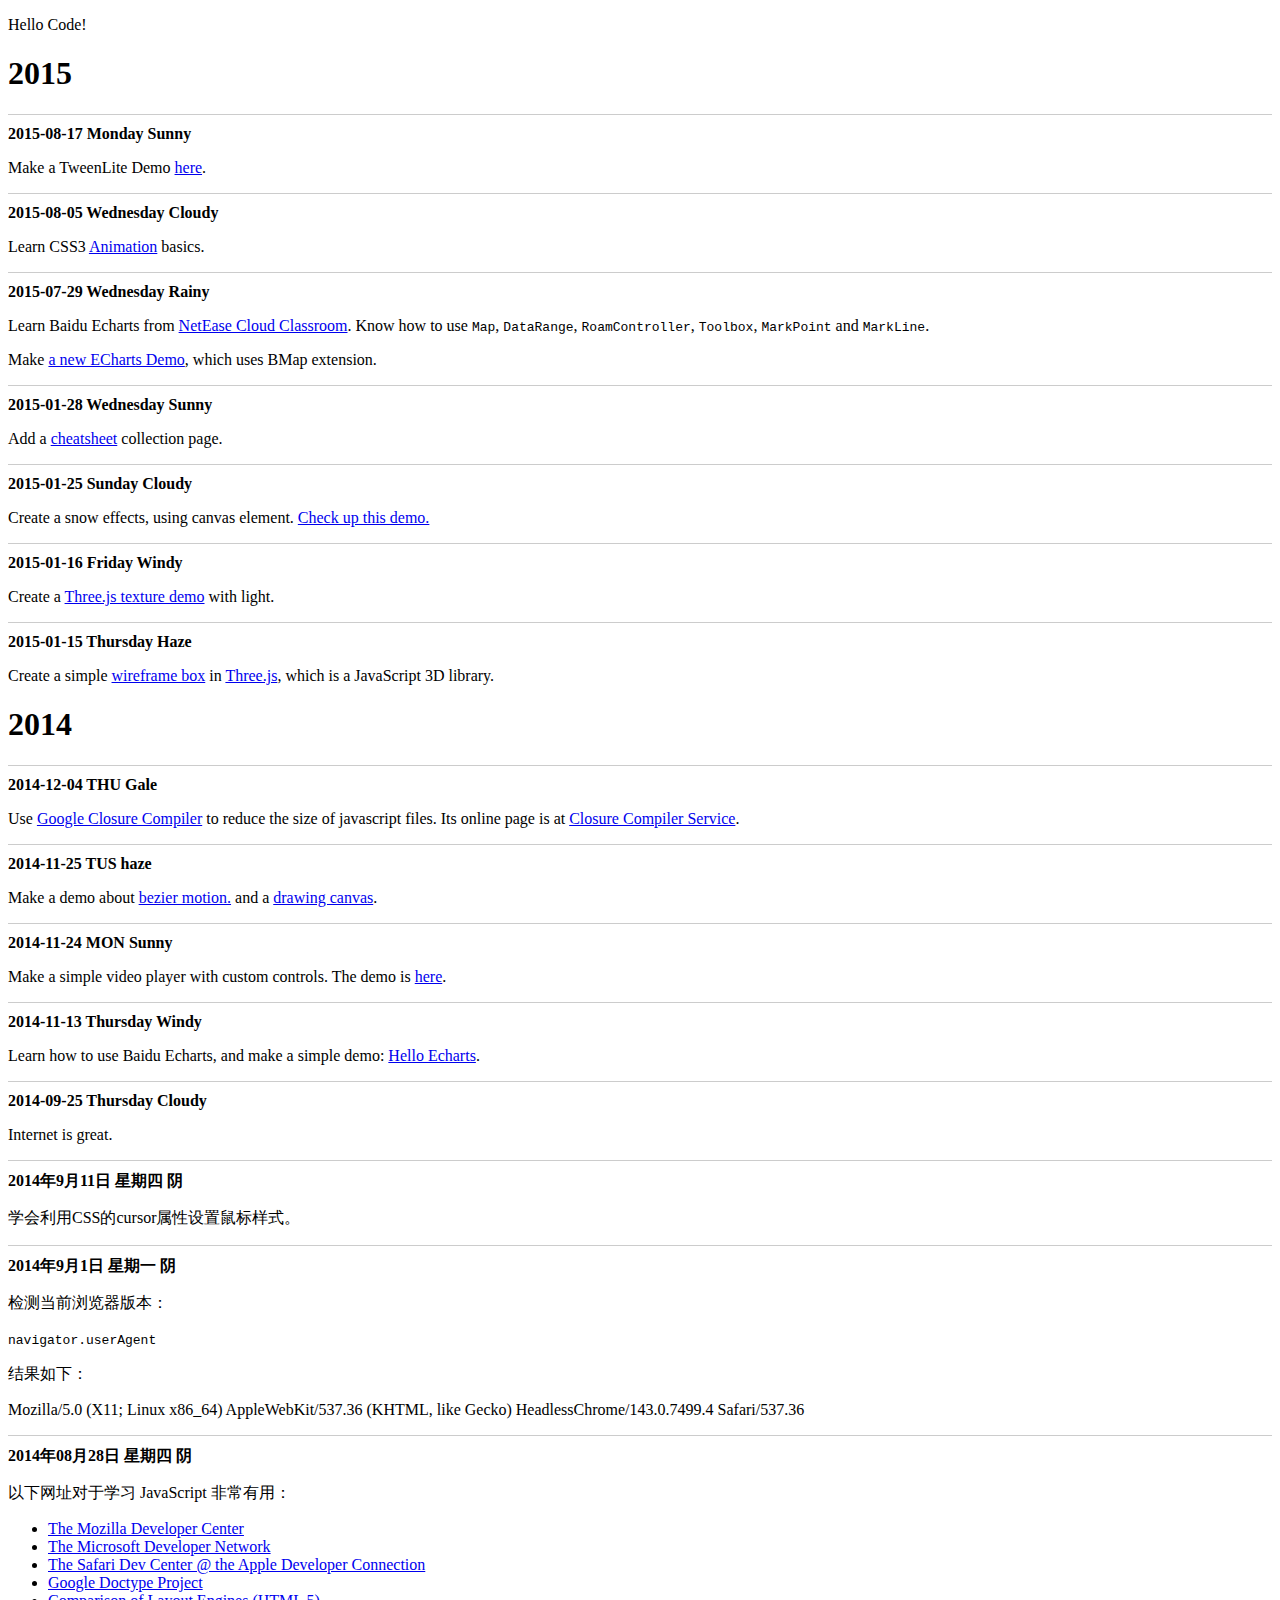
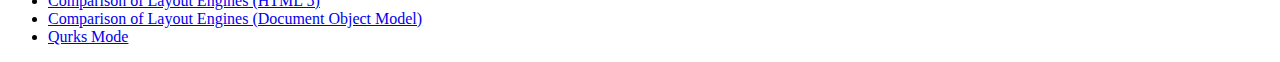
<file: index.html>
<!doctype html>
<html>
    <head>
        <meta charset="utf-8">
        <meta name="viewport" content="width=device-width, initial-scale=1.0, maximum-scale=1.0, user-scalable=no">
        <title>Hello World</title>
        <style>
            h2 { font-size:16px; border-top:1px solid #CCC; padding-top:10px; }
        </style>
    </head>
    <body>
        <p>Hello Code!</p>

        <h1>2015</h1>
        <h2>2015-08-17 Monday Sunny</h2>
        <p>Make a TweenLite Demo <a href="tweenlite/hello.html">here</a>.</p>

        <h2>2015-08-05 Wednesday Cloudy</h2>
        <p>Learn CSS3 <a href="http://www.w3schools.com/css/css3_animations.asp" target="_blank">Animation</a> basics.</p>

        <h2>2015-07-29 Wednesday Rainy</h2>
        <p>Learn Baidu Echarts from <a href="http://study.163.com/course/courseMain.htm?courseId=1016007" target="_blank">NetEase Cloud Classroom</a>. Know how to use <code>Map</code>, <code>DataRange</code>, <code>RoamController</code>, <code>Toolbox</code>, <code>MarkPoint</code> and <code>MarkLine</code>. </p>
        <p>Make <a href="echart/forcemap/index.html">a new ECharts Demo</a>, which uses BMap extension.</p>

        <h2>2015-01-28 Wednesday Sunny</h2>
        <p>Add a <a href="cheatsheet/index.html">cheatsheet</a> collection page.</p>

        <h2>2015-01-25 Sunday Cloudy</h2>
        <p>Create a snow effects, using canvas element. <a href="html5/snow-animation.html">Check up this demo.</a></p>

        <h2>2015-01-16 Friday Windy</h2>
        <p>Create a <a href="threejs/texture-demo.html" target="_blank">Three.js texture demo</a> with light.</p>

        <h2>2015-01-15 Thursday Haze</h2>
        <p>Create a simple <a href="threejs/hellothree.html">wireframe box</a> in <a href="https://github.com/mrdoob/three.js/">Three.js</a>, which is a JavaScript 3D library.</p>

        <h1>2014</h1>

        <h2>2014-12-04 THU Gale</h2>
        <p>
        Use <a href='https://developers.google.com/closure/compiler/' target='_blank'>Google Closure Compiler</a> to reduce the size of javascript files. Its online page is at <a href='http://closure-compiler.appspot.com/home' target="_blank">Closure Compiler Service</a>.
        </p>

        <h2>2014-11-25 TUS haze</h2>
        <p>Make a demo about <a href="html5/bezier-motion.html">bezier motion.</a> and a <a href="html5/drawing-canvas.html">drawing canvas</a>.</p>

        <h2>2014-11-24 MON Sunny</h2>
        <p>Make a simple video player with custom controls. The demo is <a href="html5/video-player.html">here</a>.</p>

        <h2>2014-11-13 Thursday Windy</h2>
        <p>Learn how to use Baidu Echarts, and make a simple demo: <a href="echart/hello_echarts.html">Hello Echarts</a>.</p>

        <h2>2014-09-25 Thursday Cloudy</h2>
        <p>
        Internet is great.
        </p>

        <h2>2014年9月11日 星期四 阴</h2>
        <p>
        学会利用CSS的cursor属性设置鼠标样式。
        </p>

        <h2>2014年9月1日 星期一 阴</h2>
        <p>
        检测当前浏览器版本：
        </p>
        <code> navigator.userAgent
        </code>
        <p>结果如下：</p>
        <p>
        <script>
            document.write(navigator.userAgent);
        </script>
        </p>

        <h2>2014年08月28日 星期四 阴</h2>
        <p>
        以下网址对于学习 JavaScript 非常有用：
        </p>
        <ul>
            <li><a href="https://developer.mozilla.org" target="_blank">The Mozilla Developer Center</a></li>
            <li><a href="http://msdn.microsoft.com" target="_blank">The Microsoft Developer Network</a></li>
            <li><a href="http://developer.apple.com/safari" target="_blank">The Safari Dev Center @ the Apple Developer Connection</a></li>
            <li><a href="http://code.google.com/doctype" target="_blank">Google Doctype Project</a></li>
            <li><a href="http://en.wikipedia.org/wiki/Comparison_of_layout_engines_(HTML5)" target="_blank">Comparison of Layout Engines (HTML 5)</a></li>
            <li><a href="http://en.wikipedia.org/wiki/Comparison_of_layout_engines_(Document_Object_Model)" target="_blank">Comparison of Layout Engines (Document Object Model)</a></li>
            <li><a href="http://www.quirksmode.org/dom/" target="_blank">Qurks Mode</a></li>
        </ul>
    </body>
</html>
</file>
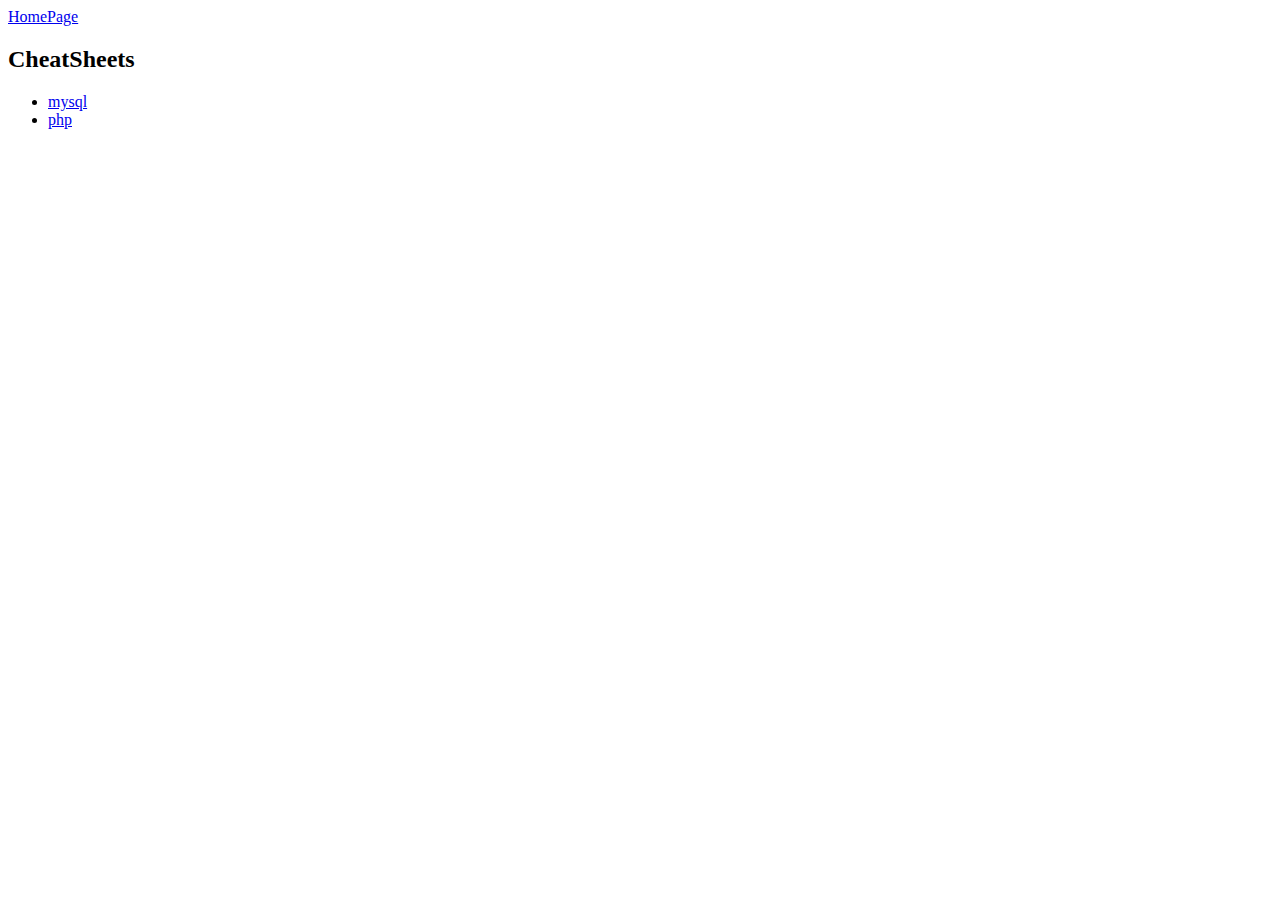
<file: cheatsheet/index.html>
<!doctype html>
<html>
    <head>
        <meta charset="utf-8">
        <meta name="viewport" content="width=device-width, initial-scale=1.0, maximum-scale=1.0, user-scalable=no">
        <title>Cheat Sheet</title>
    </head>
    <body>
        <header>
        <a href="../index.html">HomePage</a>
        </header>
        <h2>CheatSheets</h2>
        <ul>
            <li><a href="mysql.html">mysql</a></li>
            <li><a href="php.html">php</a></li>
        </ul>
    </body>
</html>
</file>
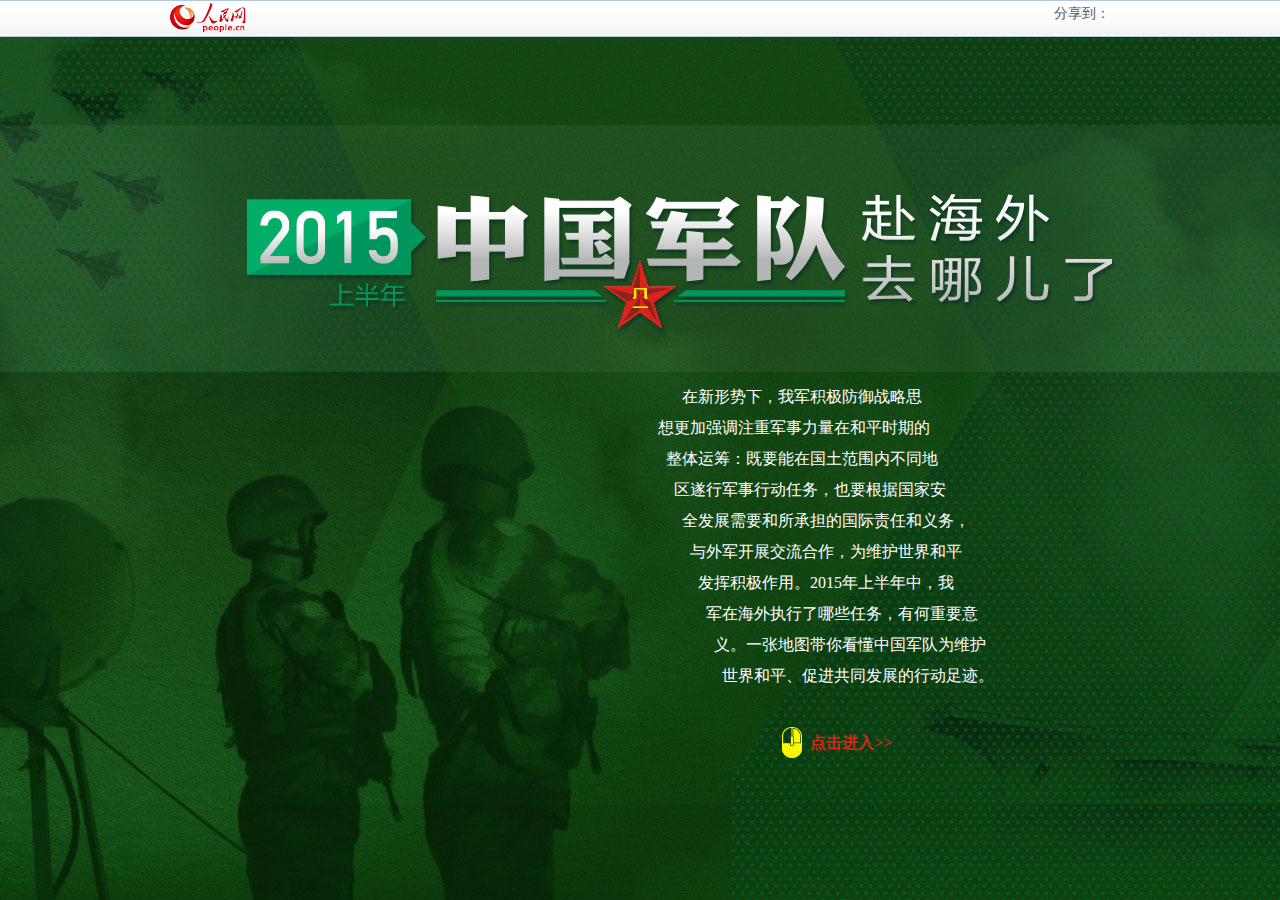
<file: echart/forcemap/index.html>
<!DOCTYPE html PUBLIC "-//W3C//DTD XHTML 1.0 Transitional//EN" "http://www.w3.org/TR/xhtml1/DTD/xhtml1-transitional.dtd">
<html xmlns="http://www.w3.org/1999/xhtml">
<head>
<meta http-equiv="Content-Type" content="text/html; charset=utf-8" />
<meta http-equiv="Content-Language" content="utf-8" />
<meta content="all" name="robots" />
<title>{TAG_14226_TAG}</title>
<meta name="description" content="{TAG_59447_TAG}" />
<meta name="keywords" content="{TAG_59446_TAG}" />
<meta name="filetype" content="1" />
<meta name="publishedtype" content="1" />
<meta name="pagetype" content="2" />
<meta name="catalogs" content="{TAG_83943_TAG}" />
<link rel="stylesheet" href="style.css">
    </head>
    <body>
    <!-- top nav -->
    <div class="top_nav">
        <div class="w980">
            <img src="images/logo.png" alt="人民网首页"/>
            <span>
                <em>
                    <div id="bdshare" class="bdshare_t bds_tools get-codes-bdshare">
                        <span class="bds_more">分享到：</span>
                            <a class="bds_people"></a>
                            <a class="bds_tsina"></a>
                            <a class="bds_qzone"></a>
                            <a class="bds_tqq"></a>
                            <a class="bds_renren"></a>
                            <a class="bds_tsohu"></a>
                            <a class="bds_t163"></a>
                            <a class="bds_mshare"></a>
                            <a class="shareCount"></a>
                    </div>
                    <script type="text/javascript" id="bdshare_js" data="type=tools&amp;uid=285750" ></script>
                    <script type="text/javascript" id="bdshell_js"></script>
                    <script type="text/javascript">
                        var bds_config = {'snsKey':{'tsina':'2672193106','tqq':'b6c906fd723544f5a398d65d0b2638ba'}};
                        document.getElementById("bdshell_js").src = "http://share.baidu.com/static/js/shell_v2.js?cdnversion=" + new Date().getHours();
                    </script>
                </em>
            </span>
        </div>
    </div>
    <!-- top nav end -->

        <div id="index">
            <div class="w980 clearfix">
                <div id="editor_word" class="clearfix clear"></div>
                <div id="enter_btn" class="clear">点击进入>></div>    
            </div>            
        </div>

        <div id="map-container">
            <div id="map-header"></div>
            <div id="main"></div>
        </div>
        
        <script src="js/echarts.js"></script>
        <script src="js/chart/map.js"></script>
        <script type="text/javascript" src="http://api.map.baidu.com/api?v=2.0&ak=zeGywDGOvwtXxP6I5AQ9K0Zq"></script>
        <script src="js/jquery.min.js"></script>
        <script src="js/data.js?v=1"></script>
        <script src="js/app.js"></script>
    </body>
</html>
</file>
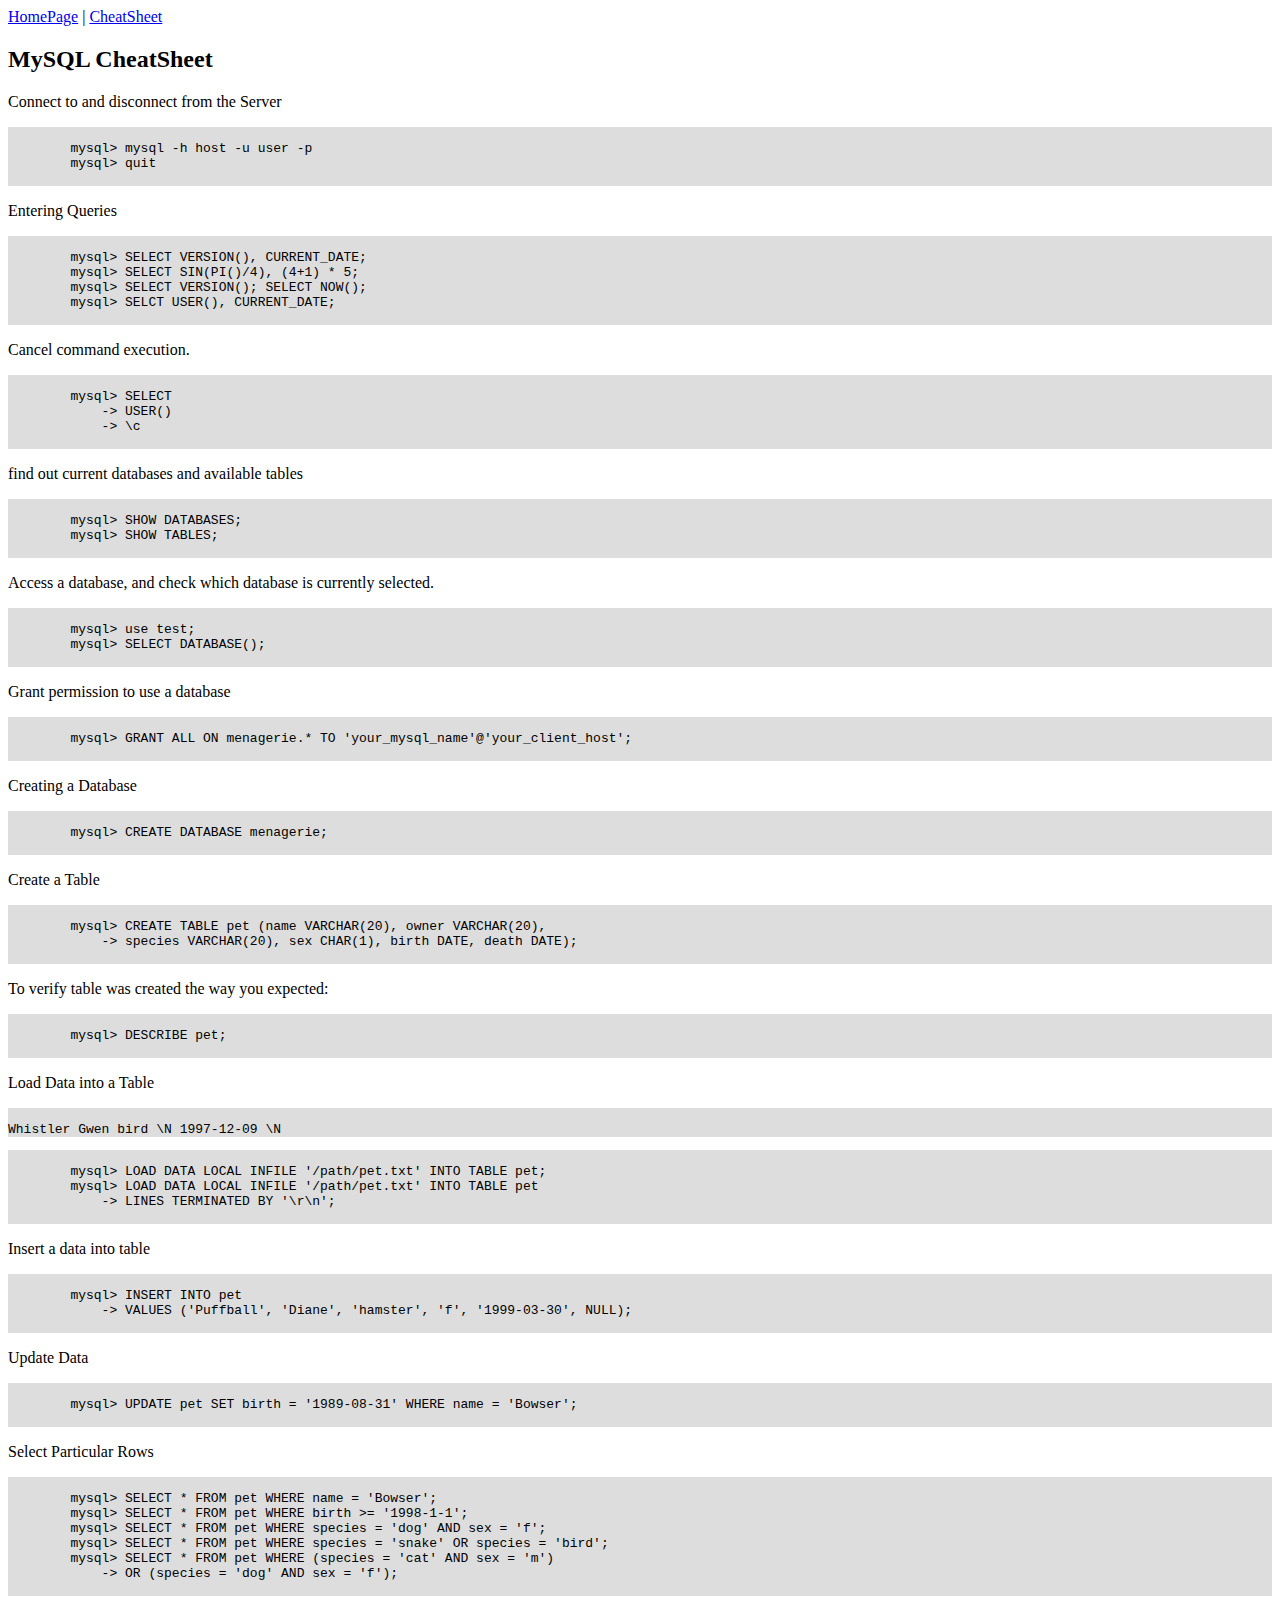
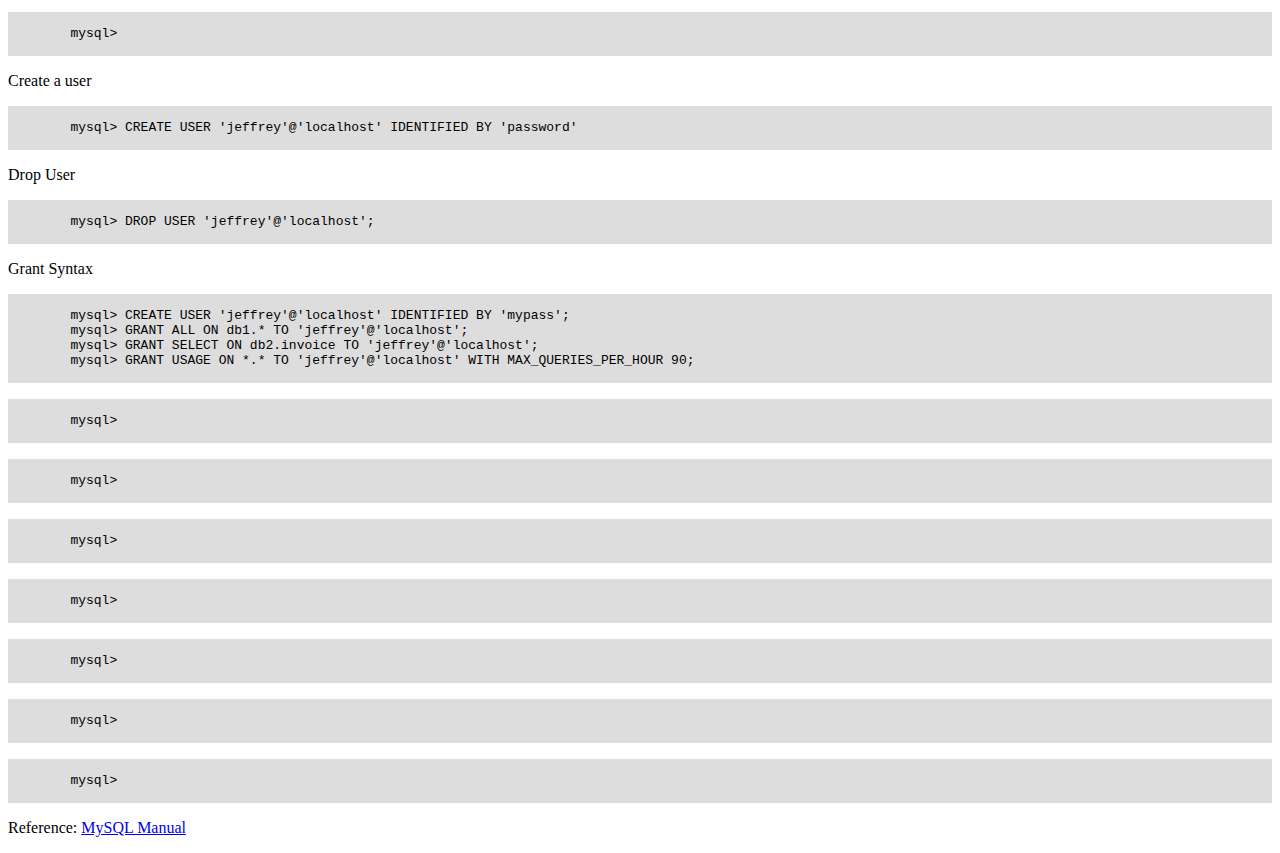
<file: cheatsheet/mysql.html>
<!doctype html>
<html>
    <head>
        <meta charset="utf-8">
        <meta name="viewport" content="width=device-width, initial-scale=1.0, maximum-scale=1.0, user-scalable=no">
        <title>mysql cheatsheet</title>
        <style>
            pre {
                background:#DDD;
                padding-top:14px;
            }
        </style>
    </head>
    <body>
        <header>
        <a href="../index.html">HomePage</a> | 
        <a href="index.html">CheatSheet</a>
        </header>
        <h2>MySQL CheatSheet</h2>

        <p>Connect to and disconnect from the Server</p>
        <pre>
        mysql> mysql -h host -u user -p
        mysql> quit
        </pre>

        <p>Entering Queries</p>
        <pre>
        mysql> SELECT VERSION(), CURRENT_DATE;
        mysql> SELECT SIN(PI()/4), (4+1) * 5;
        mysql> SELECT VERSION(); SELECT NOW();
        mysql> SELCT USER(), CURRENT_DATE;
        </pre>

        <p>Cancel command execution.</p>
        <pre>
        mysql> SELECT
            -> USER()
            -> \c
        </pre>

        <p>find out current databases and available tables</p>
        <pre>
        mysql> SHOW DATABASES;
        mysql> SHOW TABLES;
        </pre>

        <p>Access a database, and check which database is currently selected.</p>
        <pre>
        mysql> use test;
        mysql> SELECT DATABASE();
        </pre>

        <p>Grant permission to use a database</p>
        <pre>
        mysql> GRANT ALL ON menagerie.* TO 'your_mysql_name'@'your_client_host';
        </pre>

        <p>Creating a Database</p>
        <pre>
        mysql> CREATE DATABASE menagerie;
        </pre>

        <p>Create a Table</p>
        <pre>
        mysql> CREATE TABLE pet (name VARCHAR(20), owner VARCHAR(20), 
            -> species VARCHAR(20), sex CHAR(1), birth DATE, death DATE);
        </pre>

        <p>To verify table was created the way you expected:</p>
        <pre>
        mysql> DESCRIBE pet;
        </pre>

        <p>Load Data into a Table</p>
        <pre>Whistler Gwen bird \N 1997-12-09 \N</pre>
        <pre>
        mysql> LOAD DATA LOCAL INFILE '/path/pet.txt' INTO TABLE pet;
        mysql> LOAD DATA LOCAL INFILE '/path/pet.txt' INTO TABLE pet
            -> LINES TERMINATED BY '\r\n';
        </pre>

        <p>Insert a data into table</p>
        <pre>
        mysql> INSERT INTO pet
            -> VALUES ('Puffball', 'Diane', 'hamster', 'f', '1999-03-30', NULL);
        </pre>

        <p>Update Data</p>
        <pre>
        mysql> UPDATE pet SET birth = '1989-08-31' WHERE name = 'Bowser';
        </pre>

        <p>Select Particular Rows</p>
        <pre>
        mysql> SELECT * FROM pet WHERE name = 'Bowser';
        mysql> SELECT * FROM pet WHERE birth >= '1998-1-1';
        mysql> SELECT * FROM pet WHERE species = 'dog' AND sex = 'f';
        mysql> SELECT * FROM pet WHERE species = 'snake' OR species = 'bird';
        mysql> SELECT * FROM pet WHERE (species = 'cat' AND sex = 'm')
            -> OR (species = 'dog' AND sex = 'f');
        </pre>

        <p></p>
        <pre>
        mysql> 
        </pre>

        <p>Create a user</p>
        <pre>
        mysql> CREATE USER 'jeffrey'@'localhost' IDENTIFIED BY 'password'
        </pre>

        <p>Drop User</p>
        <pre>
        mysql> DROP USER 'jeffrey'@'localhost';
        </pre>

        <p>Grant Syntax</p>
        <pre>
        mysql> CREATE USER 'jeffrey'@'localhost' IDENTIFIED BY 'mypass';
        mysql> GRANT ALL ON db1.* TO 'jeffrey'@'localhost';
        mysql> GRANT SELECT ON db2.invoice TO 'jeffrey'@'localhost';
        mysql> GRANT USAGE ON *.* TO 'jeffrey'@'localhost' WITH MAX_QUERIES_PER_HOUR 90;
        </pre>

        <p></p>
        <pre>
        mysql> 
        </pre>

        <p></p>
        <pre>
        mysql> 
        </pre>

        <p></p>
        <pre>
        mysql> 
        </pre>

        <p></p>
        <pre>
        mysql> 
        </pre>

        <p></p>
        <pre>
        mysql> 
        </pre>

        <p></p>
        <pre>
        mysql> 
        </pre>

        <p></p>
        <pre>
        mysql> 
        </pre>

        <p>
        Reference: <a href="http://dev.mysql.com/doc/refman/5.0/en/tutorial.html">MySQL Manual</a>
        </p>
    </body>
</html>
</file>
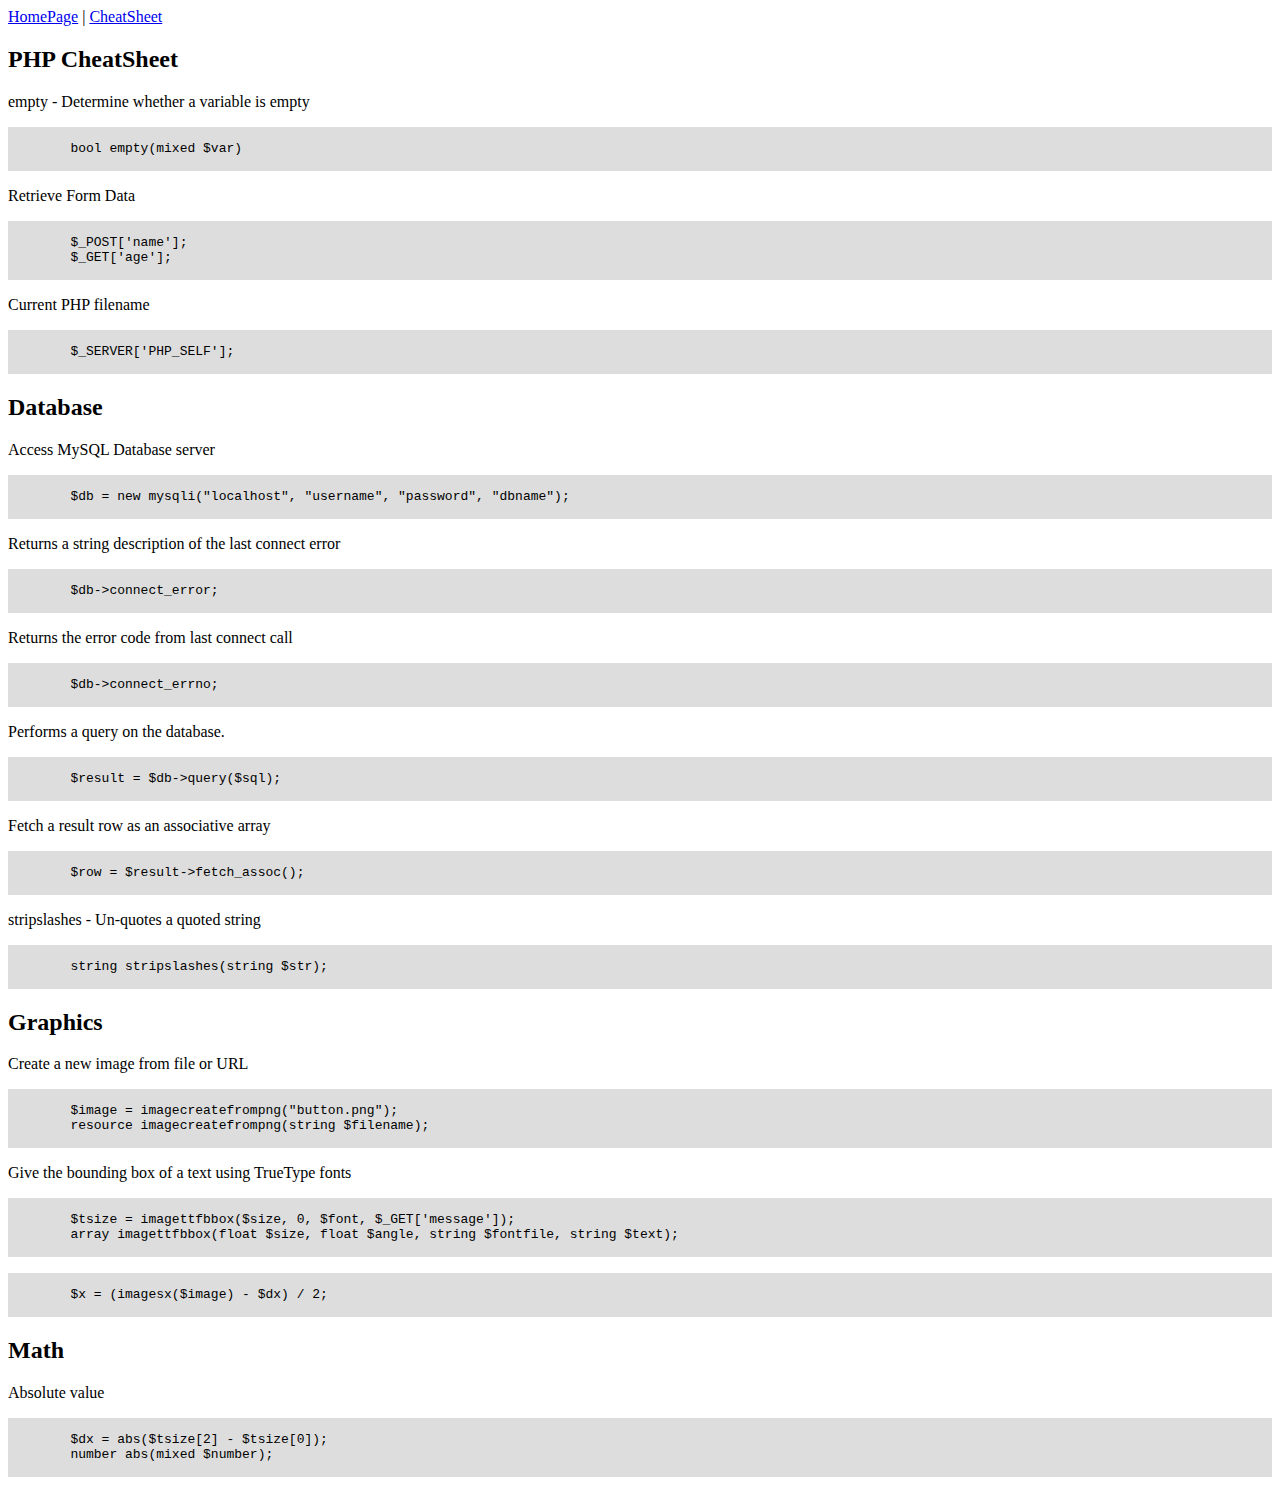
<file: cheatsheet/php.html>
<!doctype html>
<html>
    <head>
        <meta charset="utf-8">
        <meta name="viewport" content="width=device-width, initial-scale=1.0, maximum-scale=1.0, user-scalable=no">
        <title>PHP cheatsheet</title>
        <style>
            pre {
                background:#DDD;
                padding-top:14px;
            }
        </style>
    </head>
    <body>
        <header>
        <a href="../index.html">HomePage</a> | 
        <a href="index.html">CheatSheet</a>
        </header>
        <h2>PHP CheatSheet</h2>

        <p>empty - Determine whether a variable is empty</p>
        <pre>
        bool empty(mixed $var)
        </pre>

        <p>Retrieve Form Data</p>
        <pre>
        $_POST['name'];
        $_GET['age'];
        </pre>

        <p>Current PHP filename</p>
        <pre>
        $_SERVER['PHP_SELF'];
        </pre>

        <h2>Database</h2>

        <p>Access MySQL Database server</p>
        <pre>
        $db = new mysqli("localhost", "username", "password", "dbname");
        </pre>

        <p>Returns a string description of the last connect error</p>
        <pre>
        $db->connect_error;
        </pre>

        <p>Returns the error code from last connect call</p>
        <pre>
        $db->connect_errno;
        </pre>

        <p>Performs a query on the database.</p>
        <pre>
        $result = $db->query($sql);
        </pre>

        <p>Fetch a result row as an associative array</p>
        <pre>
        $row = $result->fetch_assoc();
        </pre>

        <p>stripslashes - Un-quotes a quoted string</p>
        <pre>
        string stripslashes(string $str);
        </pre>

        <h2>Graphics</h2>

        <p>Create a new image from file or URL</p>
        <pre>
        $image = imagecreatefrompng("button.png");
        resource imagecreatefrompng(string $filename);
        </pre>

        <p>Give the bounding box of a text using TrueType fonts</p>
        <pre>
        $tsize = imagettfbbox($size, 0, $font, $_GET['message']);
        array imagettfbbox(float $size, float $angle, string $fontfile, string $text);
        </pre>

        <p></p>
        <pre>
        $x = (imagesx($image) - $dx) / 2;
        </pre>

        <h2>Math</h2>

        <p>Absolute value</p>
        <pre>
        $dx = abs($tsize[2] - $tsize[0]);
        number abs(mixed $number);
        </pre>

    </body>
</html>
</file>
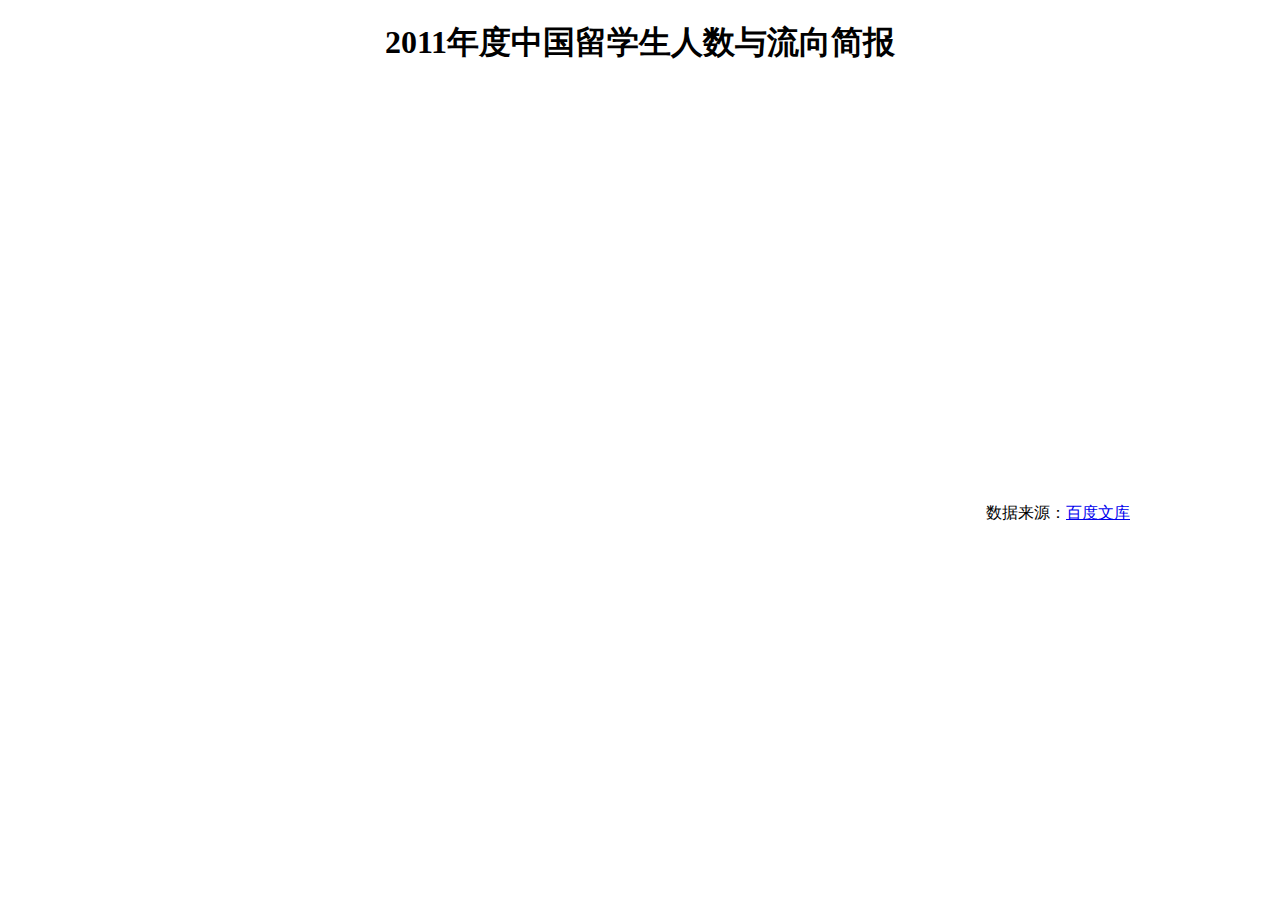
<file: echart/hello_echarts.html>
<!doctype html>
<html>
    <head>
        <meta charset="utf-8">
        <title>Hello Echarts</title>
        <style>
            div.wrapper {width:980px;margin:0 auto;}
            h1 {text-align:center;}
            p {float:right;}
        </style>
    </head>
    <body>
        <div class="wrapper">
            <h1>2011年度中国留学生人数与流向简报</h1>

            <!-- 为ECharts准备一个具备大小的DOM -->
            <div id="main" style="height:400px"></div>

            <p>数据来源：<a href="http://wenku.baidu.com/view/f87241f2f61fb7360b4c65b9.html">百度文库</a></p>
        </div>

        <!-- ECharts单文件引入 -->
        <script src="http://echarts.baidu.com/build/dist/echarts.js">
        </script>

        <script type="text/javascript">
            // 路径配置
            require.config({
                paths:{echarts:'http://echarts.baidu.com/build/dist'}
            });

            require(
                ['echarts', 'echarts/chart/bar'],
                function(ec){
                    var myChart = ec.init(document.getElementById('main'));

                    var option = {
                        tooltip:{show:true},
                        legend:{data:['出国留学', "回国人员"]},

                        xAxis:[{
                            type:'category', 
                            data:["国家公派", "单位公派", "自费留学"]
                        }],

                        yAxis:[{type:'value'}],

                        series:[
                            {
                                "name":"出国留学", 
                                "type":"bar", 
                                "data":[1.28, 1.21, 31.48]
                            },
                            {
                                "name":"回国人员",
                                "type":"bar",
                                "data":[0.93, 0.77, 16.92]
                            }
                        ]
                    };
    
                    myChart.setOption(option);
                }
            );
        </script>
    </body>
</html>
</file>
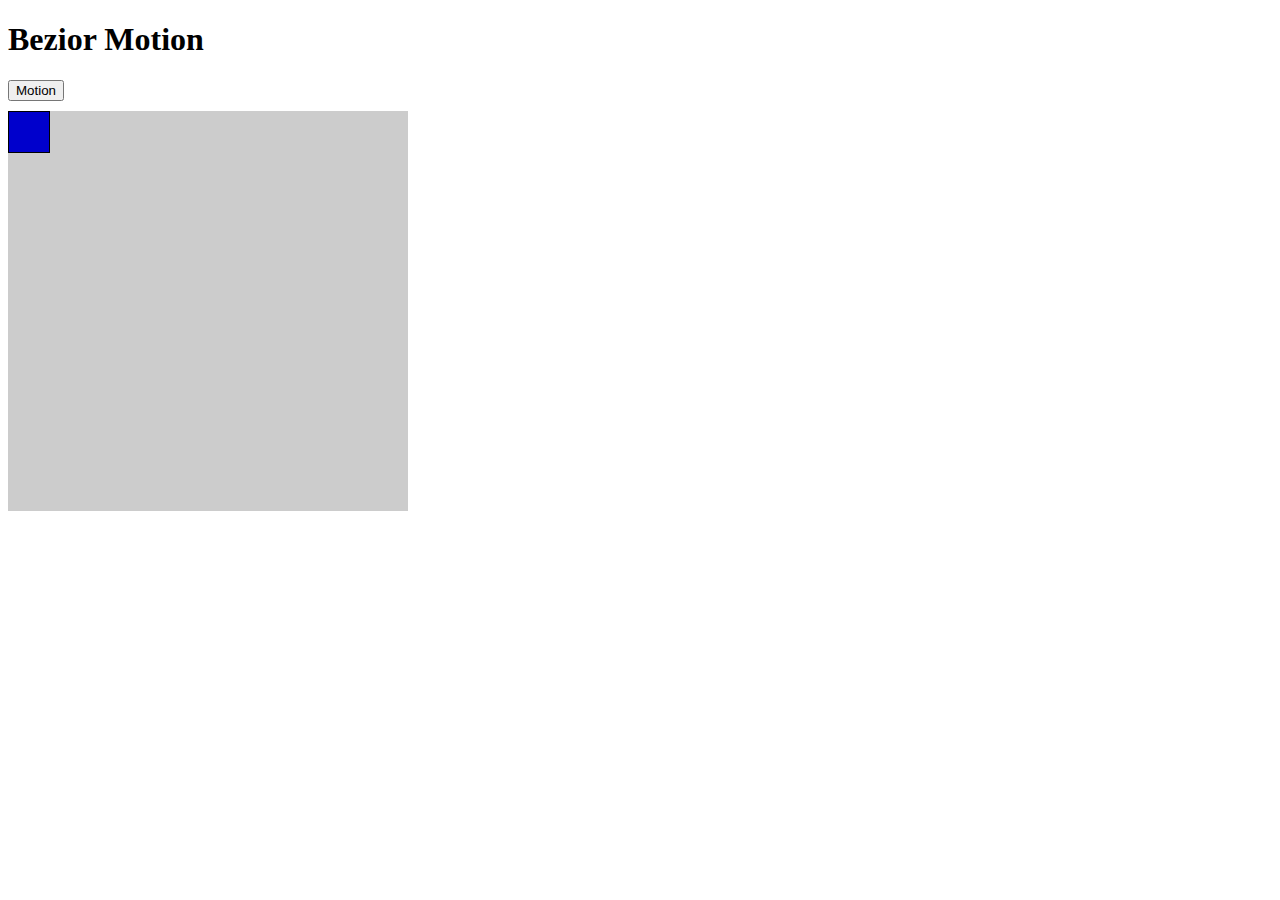
<file: html5/bezier-motion.html>
<!doctype html>
<html>
    <head>
        <meta charset="utf-8">
        <meta name="viewport" content="width=device-width, initial-scale=1.0, user-scalable=no">
        <title>Bezier Motion</title>
        <style>
            .wrapper {
                position:absolute;
                width:400px;
                height:400px;
                background:#CCC;
                margin-top:10px;
            }

            #rect {
                width:40px;
                height:40px;
                position:absolute;
                border:1px solid #000;
                background-color:#00C;
                left:0px;
                top:0px;
            }
        </style>
    </head>
    <body>
        <h1>Bezior Motion</h1>
        <button onclick="motion()">Motion</button>
        <div class="wrapper">
            <div id="rect"></div>
        </div>

        <script>
            function motion(){
                var rect = document.getElementById("rect");
                bezierMotion(rect, 0, 0, 200, 200, 360, 0);
            }

            function bezierMotion(target, x0, y0, x1, y1, x2, y2) {
                target.style.left = x0 + "px";
                target.style.top = y0 + "px";

                var ratio = 0;
                var dratio = 0.01;
                var p0 = {x:x0, y:y0};
                var p1 = {x:x1, y:y1};
                var p2 = {x:x2, y:y2};

                var timer = setInterval(function(){
                    ratio += dratio;
                    console.log('ratio: ' + ratio);

                    var p01 = interpolate(ratio, p0, p1);
                    var p12 = interpolate(ratio, p1, p2);
                    var pt = interpolate(ratio, p01, p12);

                    target.style.left = pt.x + "px";
                    target.style.top = pt.y + "px";

                    if (ratio >= 1) {
                        clearInterval(timer);
                        target.style.left = x2 + "px";
                        target.style.top = y2 + "px";
                        console.log("clear interval");
                    }
                }, 1000/60);
            }

            function interpolate(t, p0, p1) {
                var pt = {};
                pt.x = p0.x * (1-t) + p1.x * t;
                pt.y = p0.y * (1-t) + p1.y * t;
                return pt;
            }
        </script>
    </body>
</html>
</file>
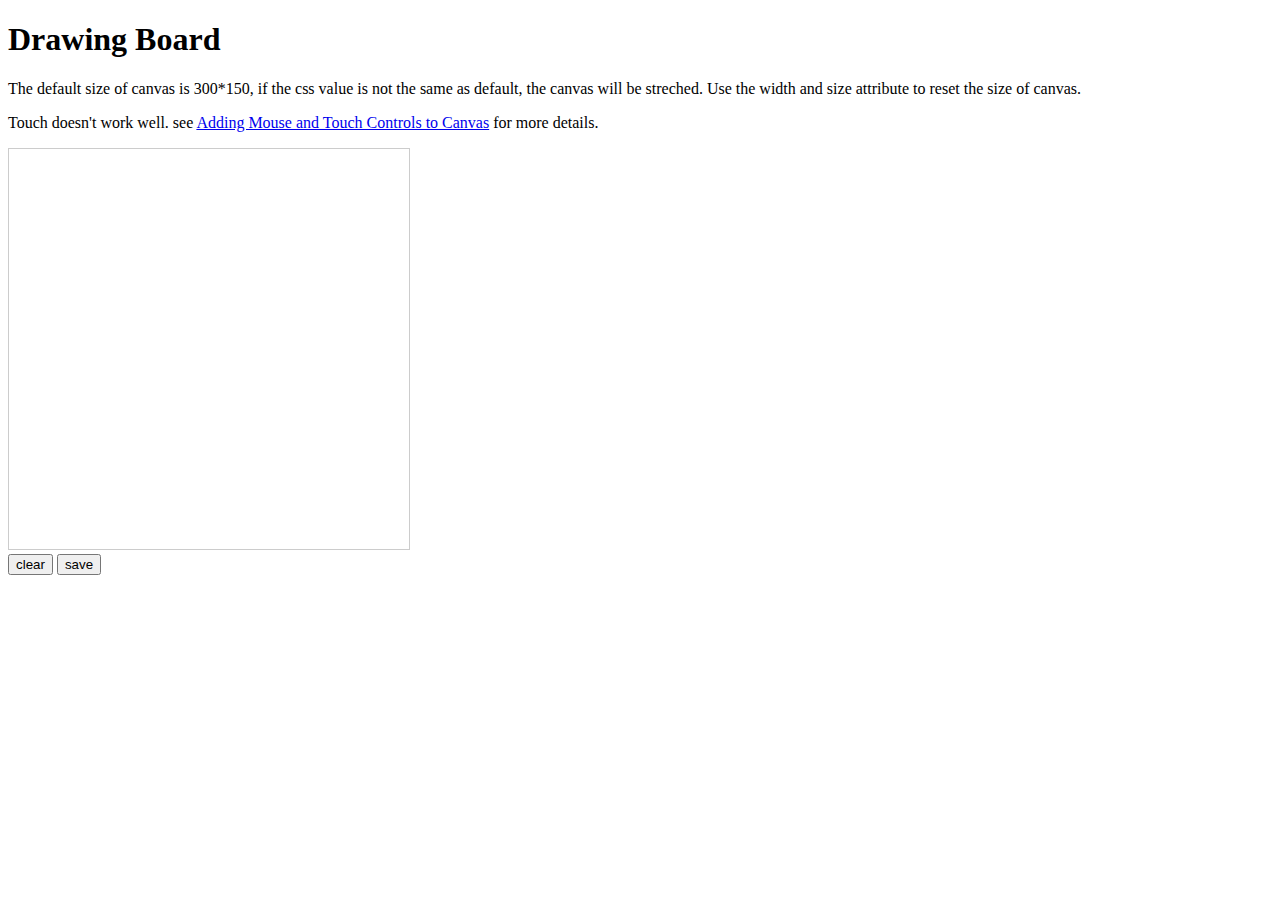
<file: html5/drawing-canvas.html>
<!doctype html>
<html>
    <head>
        <meta charset="utf-8">
        <meta name="viewport" content="width=device-wdith, initial-scale=1.0, user-scalable=no">
        <title>Drawing Canvas</title>
        <style>
            canvas {
                border:1px solid #CCC;
                cursor:pointer;
            }
        </style>
    </head>
    <body>
        <h1>Drawing Board</h1>
        <p>The default size of canvas is 300*150, if the css value is not the same as default, the canvas will be streched. Use the width and size attribute to reset the size of canvas.</p>
        <p>Touch doesn't work well. see <a href="https://developer.apple.com/library/safari/documentation/AudioVideo/Conceptual/HTML-canvas-guide/AddingMouseandTouchControlstoCanvas/AddingMouseandTouchControlstoCanvas.html">Adding Mouse and Touch Controls to Canvas</a> for more details.</p>
        <canvas id="drawing" width="400" height="400"></canvas>
        <br/>
        <button onclick="clearCanvas()">clear</button>
        <button onclick="save()">save</button>

        <script>
            var canvas;
            var context;

            function clearCanvas() {
                if (context) {
                    context.clearRect(0, 0, canvas.width, canvas.height);
                }
            }

            function save() {
                console.log("save");
                var url = canvas.toDataURL();
                console.log(url);
            }

            window.onload = function(){
                canvas = document.getElementById("drawing");
                context = canvas.getContext("2d");

                canvas.onmousedown = startDrawing;
                canvas.onmouseup = stopDrawing;
                canvas.onmouseout = stopDrawing;
                canvas.onmousemove = draw;

                // touch events
                canvas.addEventListener("touchstart", startTouchDrawing);
                canvas.addEventListener("touchmove", touchDraw);
                canvas.addEventListener("touchend", stopTouchDrawing);
            }

            var isDrawing = false;
            function startDrawing(e){
                isDrawing = true;

                context.beginPath();
                context.moveTo(
                    e.pageX - canvas.offsetLeft, 
                    e.pageY - canvas.offsetTop
                );
            }

            function startTouchDrawing(e){
                isDrawing = true;

                context.beginPath();
                context.moveTo(
                    e.targetTouches[0].pageX - canvas.offsetLeft, 
                    e.targetTouches[0].pageY - canvas.offsetTop
                );
            }

            function stopDrawing(){
                isDrawing = false;
            }

            function stopTouchDrawing(){
                isDrawing = false;
            }

            function draw(e) {
                if (isDrawing) {
                    var x = e.pageX - canvas.offsetLeft;
                    var y = e.pageY - canvas.offsetTop;

                    context.lineTo(x, y);
                    context.stroke();
                }
            }

            function touchDraw(e) {
                if (isDrawing) {
                    e.preventDefault();

                    var x = e.targetTouches[0].pageX - canvas.offsetLeft;
                    var y = e.targetTouches[0].pageY - canvas.offsetTop;

                    context.lineTo(x, y);
                    context.stroke();
                }
            }
        </script>
    </body>
</html>
</file>
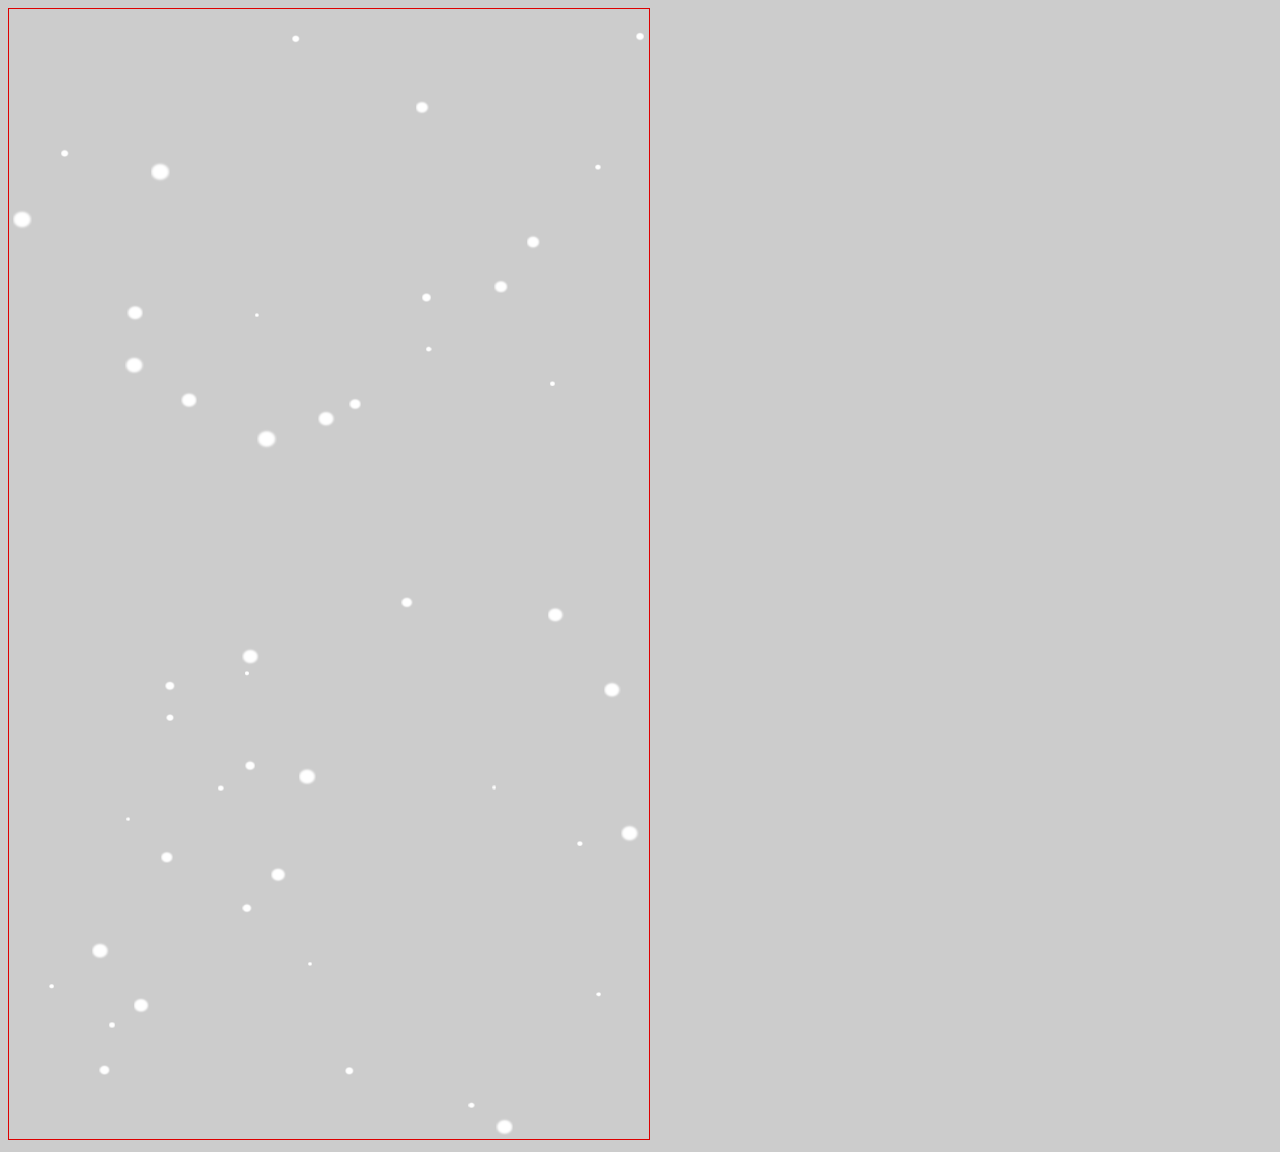
<file: html5/snow-animation.html>
<!doctype html>
<html>
    <head>
        <meta charset="utf-8">
        <title>
            Snow Animation
        </title>
        <style>
            #snow {
                border:1px solid #D00;
            }

            body {
            	background:#CCC;
            }
        </style>
        <script>
        // http://paulirish.com/2011/requestanimationframe-for-smart-animating/
// http://my.opera.com/emoller/blog/2011/12/20/requestanimationframe-for-smart-er-animating
 
// requestAnimationFrame polyfill by Erik Möller. fixes from Paul Irish and Tino Zijdel
 
// MIT license
 
(function() {
    var lastTime = 0;
    var vendors = ['ms', 'moz', 'webkit', 'o'];
    for(var x = 0; x < vendors.length && !window.requestAnimationFrame; ++x) {
        window.requestAnimationFrame = window[vendors[x]+'RequestAnimationFrame'];
        window.cancelAnimationFrame = window[vendors[x]+'CancelAnimationFrame'] 
                                   || window[vendors[x]+'CancelRequestAnimationFrame'];
    }
 
    if (!window.requestAnimationFrame)
        window.requestAnimationFrame = function(callback, element) {
            var currTime = new Date().getTime();
            var timeToCall = Math.max(0, 16 - (currTime - lastTime));
            var id = window.setTimeout(function() { callback(currTime + timeToCall); }, 
              timeToCall);
            lastTime = currTime + timeToCall;
            return id;
        };
 
    if (!window.cancelAnimationFrame)
        window.cancelAnimationFrame = function(id) {
            clearTimeout(id);
        };
}());
        </script>
    </head>

    <body>
        <canvas id="snow" width="640" height="1130">
        </canvas>
        <script>
            var img = new Image();
            img.src = "images/snow.png";
            img.onload = startSnow;

            var canvas = document.getElementById("snow");
            var context = canvas.getContext("2d");

            function startSnow(){
                // console.log("start snow");
                var numSnows = 50;
                var minSnowSize = 4;
                var maxSnowSize = 20;
                var snows = new Array();

                for (var i = 0; i < numSnows; i++) {
                	var snowflake = new Object();
                	snowflake.size = randRange(minSnowSize, maxSnowSize);
                	snowflake.x = randRange(0, canvas.width - snowflake.size);
                	snowflake.y = randRange(0, canvas.height);
                	snowflake.vy = snowflake.size / maxSnowSize * 4;
                	snowflake.phase = randRange(0, Math.PI * 2);
                	snowflake.xrange = snowflake.size * 5; // 水平方向振幅

                	snows.push(snowflake);
                }

                loop();

                function randRange(min, max) {
                    return min + Math.random() * (max - min);
                }

                function loop(){
                	// console.log("loop, y:" + (y++));

                    context.clearRect(0, 0, canvas.width, canvas.height);

                    for (var i = 0; i < numSnows; i++) {
                    	var snowflake = snows[i];
                    	snowflake.y += snowflake.vy;
                    	var sx = snowflake.x + snowflake.xrange * Math.sin(snowflake.y * 0.005 + snowflake.phase);
                    	var sy = snowflake.y;
                    	var ss = snowflake.size;

                    	if (sy > canvas.height) {
                    		snowflake.y = snowflake.y - canvas.height;
                    		snowflake.x = randRange(0, canvas.width - snowflake.size);
                    	}

                    	context.drawImage(img, sx, sy, ss, ss);
                    }

                    requestAnimationFrame(loop);
                }
            }
        </script>
    </body>
</html>
</file>
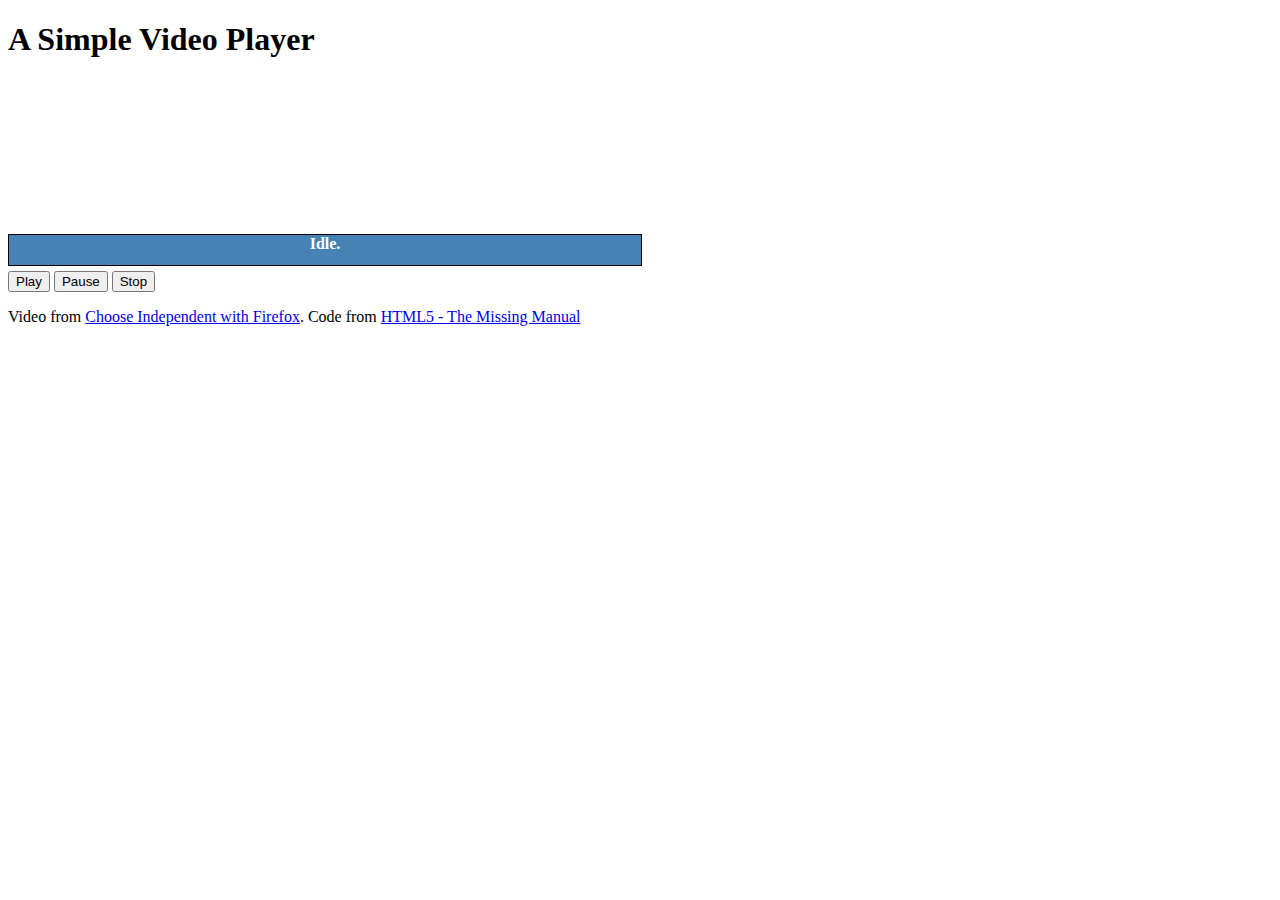
<file: html5/video-player.html>
<!doctype html>
<html>
    <head>
        <meta charset="utf-8">
        <meta name="viewport" content="width=device-width, initial-scale=1.0, user-scalable=no">
        <title>A Simple Video Player</title>
        <style>
            video {width:50%;}
            #durationBar {
                border:solid 1px black;
                width:50%;
                margin-bottom:5px;
            }

            #positionBar {
                height:30px;
                color:white;
                font-weight:bold;
                background:steelblue;
                text-align:center;
            }
        </style>
    </head>

    <body>
        <h1>A Simple Video Player</h1>

        <video id="player" ontimeupdate="progressUpdate()">
            <source src="https://snippets.cdn.mozilla.net/media/files/fe0d3698-5a38-40e9-bdbe-8a3d7a4d07d9.webm" type="video/webm">
        </video>

        <div id="durationBar">
            <div id="positionBar">
                <span id="displayStatus">Idle.</span>
            </div>
        </div>

        <div>
            <button onclick="play()">Play</button>
            <button onclick="pause()">Pause</button>
            <button onclick="stop()">Stop</button>
        </div>

        <p>
            Video from <a href="https://www.mozilla.org/en-US/firefox/independent/" target="_blank">Choose Independent with Firefox</a>. Code from <a href="http://prosetech.com/html5-the-missing-manual/" target="_blank">HTML5 - The Missing Manual</a>
        </p>

        <script>
            var video = document.getElementById("player");
            var displayStatus = document.getElementById("displayStatus");
            var positionBar = document.getElementById("positionBar");

            function play() { video.play(); }
            function pause() { video.pause(); }
            function stop() { video.pause(); video.currentTime = 0; }

            function progressUpdate(){
                var ratio = video.currentTime / video.duration * 100;
                positionBar.style.width = ratio + "%";

                displayStatus.innerHTML = (Math.round(video.currentTime * 100) / 100) + "sec";
            }
        </script>
    </body>
</html>
</file>
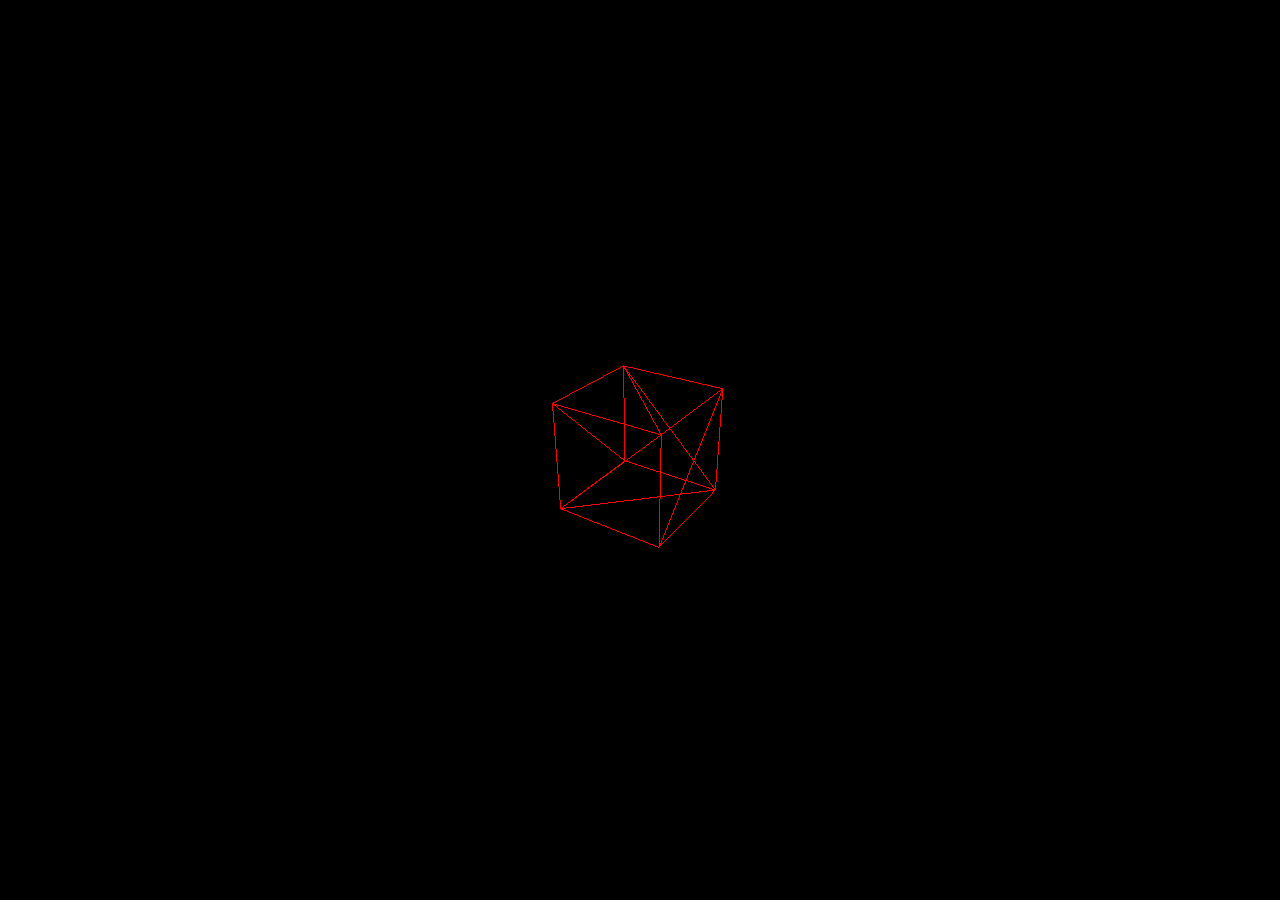
<file: threejs/hellothree.html>
<!doctype html>
<html>
    <head>
        <meta charset="utf-8">
        <title>
            Three.js Demo
        </title>
        <script src="js/three.min.js"></script>
        <style>
            body {
                margin:0px;
                padding:0px;
                overflow:hidden;
            }
        </style>

    </head>
    <body>
        <script>
            var scene, camera, renderer;
            var geometry, material, mesh;

            init();
            animate();

            function init() {
                scene = new THREE.Scene();

                camera = new THREE.PerspectiveCamera(75, window.innerWidth/window.innerHeight, 1, 10000);
                camera.position.z = 1000;

                geometry = new THREE.BoxGeometry(200, 200, 200);
                material = new THREE.MeshBasicMaterial({color:0xff0000, wireframe:true});

                mesh = new THREE.Mesh(geometry, material);
                scene.add(mesh);

                renderer = new THREE.WebGLRenderer();
                renderer.setSize(window.innerWidth, window.innerHeight);

                document.body.appendChild(renderer.domElement);
            }

            function animate() {
                requestAnimationFrame(animate);

                mesh.rotation.x += 0.01;
                mesh.rotation.y += 0.02;

                renderer.render(scene, camera);
            }
        </script>
    </body>
</html>
</file>
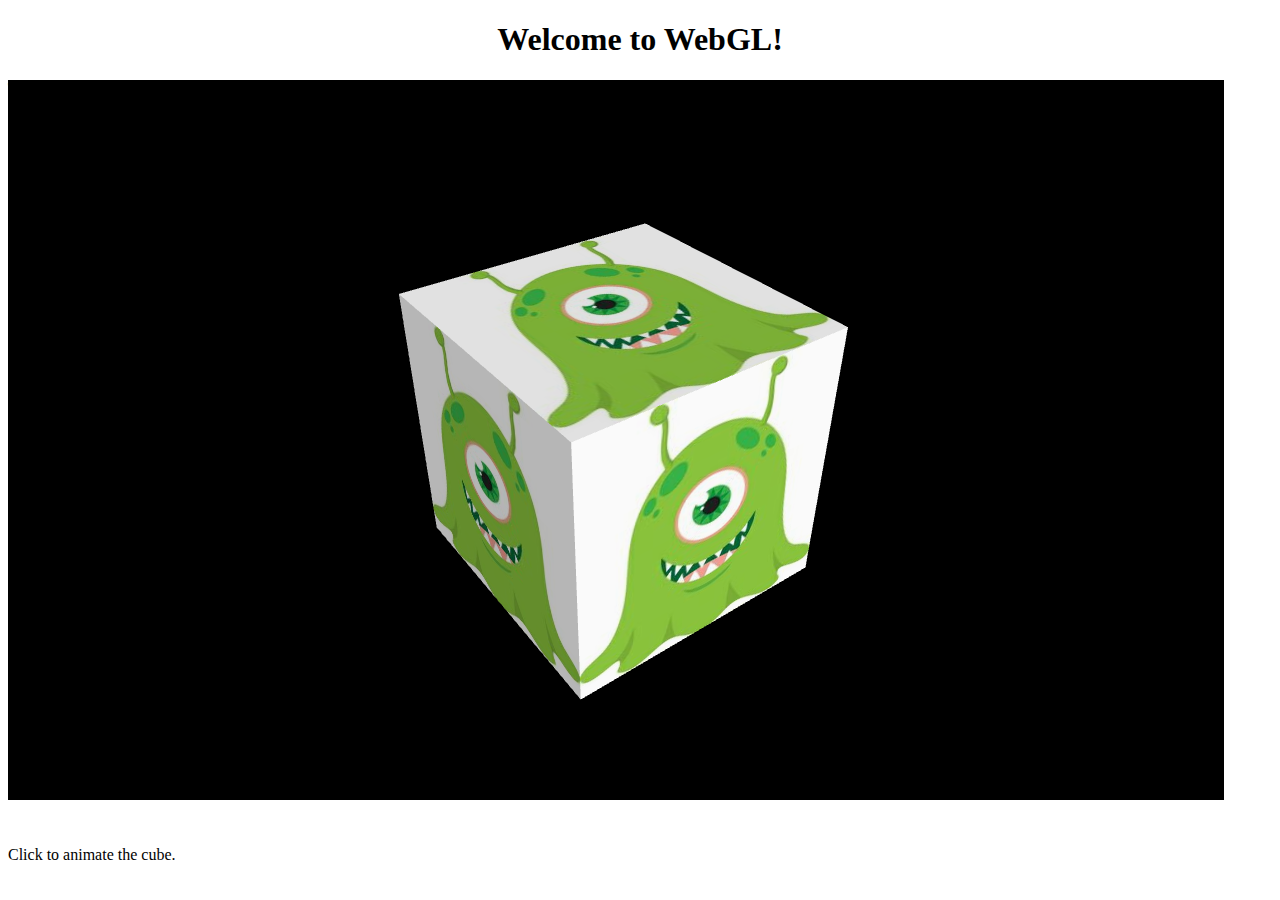
<file: threejs/texture-demo.html>
<!DOCTYPE html>
<html>
    <head>
        <title>
            Welcome to WebGL
        </title>

        <style>
            #container {
                width:95%;
                height:80%;
                position:absolute;
            }

            #prompt {
                width:95%;
                height:6%;
                bottom:0;
                position:absolute;
            }
        </style>

        <script src="js/three.min.js"></script>
        <script>
            var renderer = null,
                scene = null,
                camera = null,
                cube = null,
                animating = false;

            function onLoad(){
                // console.log("on load");
                var container = document.getElementById("container");

                renderer = new THREE.WebGLRenderer({antialias:true});
                renderer.setSize(container.offsetWidth, container.offsetHeight);
                container.appendChild(renderer.domElement);

                scene = new THREE.Scene();

                var ratio = container.offsetWidth / container.offsetHeight;
                camera = new THREE.PerspectiveCamera(45, ratio, 1, 4000);
                camera.position.set(0, 0, 3);

                var light = new THREE.DirectionalLight(0xffffff, 1.5);
                light.position.set(0, 0, 1);
                scene.add(light);

                var mapUrl = "images/monster.jpg";
                var map = THREE.ImageUtils.loadTexture(mapUrl);

                var material = new THREE.MeshPhongMaterial({map:map});

                var geometry = new THREE.BoxGeometry(1, 1, 1);

                cube = new THREE.Mesh(geometry, material);
                cube.rotation.x = Math.PI / 5;
                cube.rotation.y = Math.PI / 5;

                scene.add(cube);

                addMouseHandler();
                run();
            }

            function run(){
                renderer.render(scene, camera);
                if (animating) {
                    cube.rotation.y -= 0.01;
                }

                requestAnimationFrame(run);
            }

            function addMouseHandler(){
                var dom = renderer.domElement;
                dom.addEventListener('mouseup', onMouseUp, false);
            }

            function onMouseUp(event){
                event.preventDefault();
                animating = !animating;
            }
        </script>
    </head>

    <body onload="onLoad();">
        <center><h1>Welcome to WebGL!</h1></center>

        <div id="container">
        </div>

        <div id="prompt">
            Click to animate the cube.
        </div>

        <p>
        The image comes from <a href="http://www.clipartpanda.com/categories/monster-clip-art-images" target="_blank">Clipart Panda</a>.
        </p>
    </body>
</html>
</file>
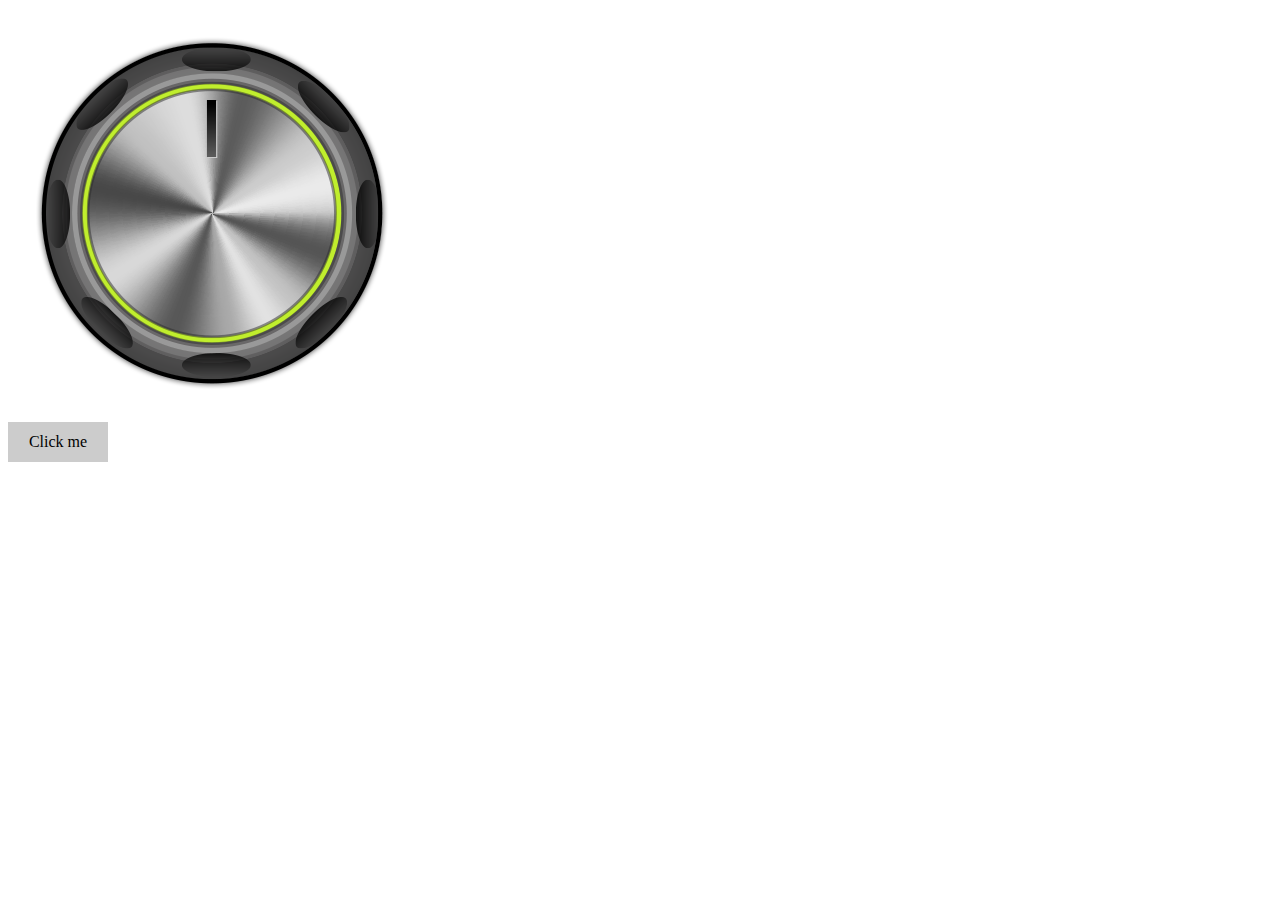
<file: tweenlite/hello.html>
<!DOCTYPE html>
<html lang="en">
<head>
	<meta charset="UTF-8">
	<title>Hello TweenLite</title>
	<script src="js/TweenLite.min.js"></script>
	<script src="js/plugins/CSSPlugin.min.js"></script>
	<style>
	.btn { width:100px;height:40px;cursor:pointer;background:#CCC;line-height:40px;text-align:center; }
	.btn:hover {color:#FFF;background:steelblue;}
	div img {pointer-events:none;}
	</style>
</head>
<body>
	<div>
		<img id="knob" src="images/knob.png">
	</div>
	<div class="btn" onclick="play();">Click me</div>

	<script>

		var i = 0;
		function play(){
			console.log("play");
			i++;
			var angle = Math.random() * 360 + 360 * i;
			TweenLite.to("#knob", .4, {rotation:angle + "deg"});
		}
	</script>
</body>
</html>
</file>
<file: echart/forcemap/style.css>
body { margin:0; font-family:"微软雅黑"; font-size:14px;background:#154815 url(images/index_bg.jpg) top center no-repeat; }
.w980 {width:980px;margin:0 auto;}

/*clear*/
.clear{ clear:both;}
.clearfix:after{display:block;clear:both;content:".";visibility:hidden; height:0;}

em,i{ font-style:normal;} 
.top_nav {width:100%;height:37px;background:url(images/topnav01.gif) repeat-x;}
.top_nav img{float:left;vertical-align:middle;margin:2px 20px auto 20px;}
.top_nav span{float:right;margin-right:10px;color:#565656;}	
.top_nav span.bds_more{margin-top:0px;}
.top_nav span a{color:#565656;}
.top_nav b{float:left;font-size:18px;color:#BE140B;font-family:\9ED41\4F53;margin-left:10px;}
#bdshare{margin-top:5px;}

#index {
	position:relative;
}

#editor_word {
	width:490px;
	float:right;
	clear:both;
	color:white;
	font-size:16px;
	padding-top:340px;
}
#editor_word p {margin:10px;}

#enter_btn { 
	color:white; 
	display:inline-block; 
	font-size: 16px; 
	padding-left:28px; 
	background:url(images/mouse_icon_yellow.png) no-repeat;
	height:31px;
	line-height: 31px;
	cursor:pointer;
	float:right;
	/* padding-right:220px; */
	width:320px;
	margin-top:30px;
	visibility:hidden;
	color:#d4281a;
	font-weight: bold;
}

#enter_btn:hover {text-decoration: underline;}

#map-container {
	display:none;
	/* height:100%; */
	/*overflow: hidden;*/
}
#map-header {
	background:url(images/header.jpg) no-repeat top center;
	height:103px;
}

#main {
    height: 100%;
}

.BMap_bubble_content {
	font-size:14px;
}

.BMap_bubble_content .date {
	background-color:#00955d;
	color:white;
	display:inline;
	padding:2px 10px;
	position:relative;
}

.BMap_bubble_content .site {
	background: url(images/marker_icon.gif) no-repeat;
	padding-left:20px;
	height:24px;
	line-height:24px;
	margin-top:10px;
	color:#00955d;
}

.bl {
	padding-bottom:8px;
	border-bottom:dotted 2px #999;
	margin-bottom: 8px;
}

.BMap_bubble_content .site span {font-weight: bold;}

.BMap_bubble_content .title {
	color:#034163;
	font-weight: bold;
	line-height: 18px;
}

.BMap_bubble_content .comment_title {
	color:#13b3ea;
	padding-left:20px;
	background:url(images/head_icon.gif) no-repeat;
	height:17px;
	line-height:17px;
	font-weight:bold;
	margin-bottom:7px;
}

.BMap_bubble_content .comment {
	color:#034163;
	line-height: 18px;
}
</file>
